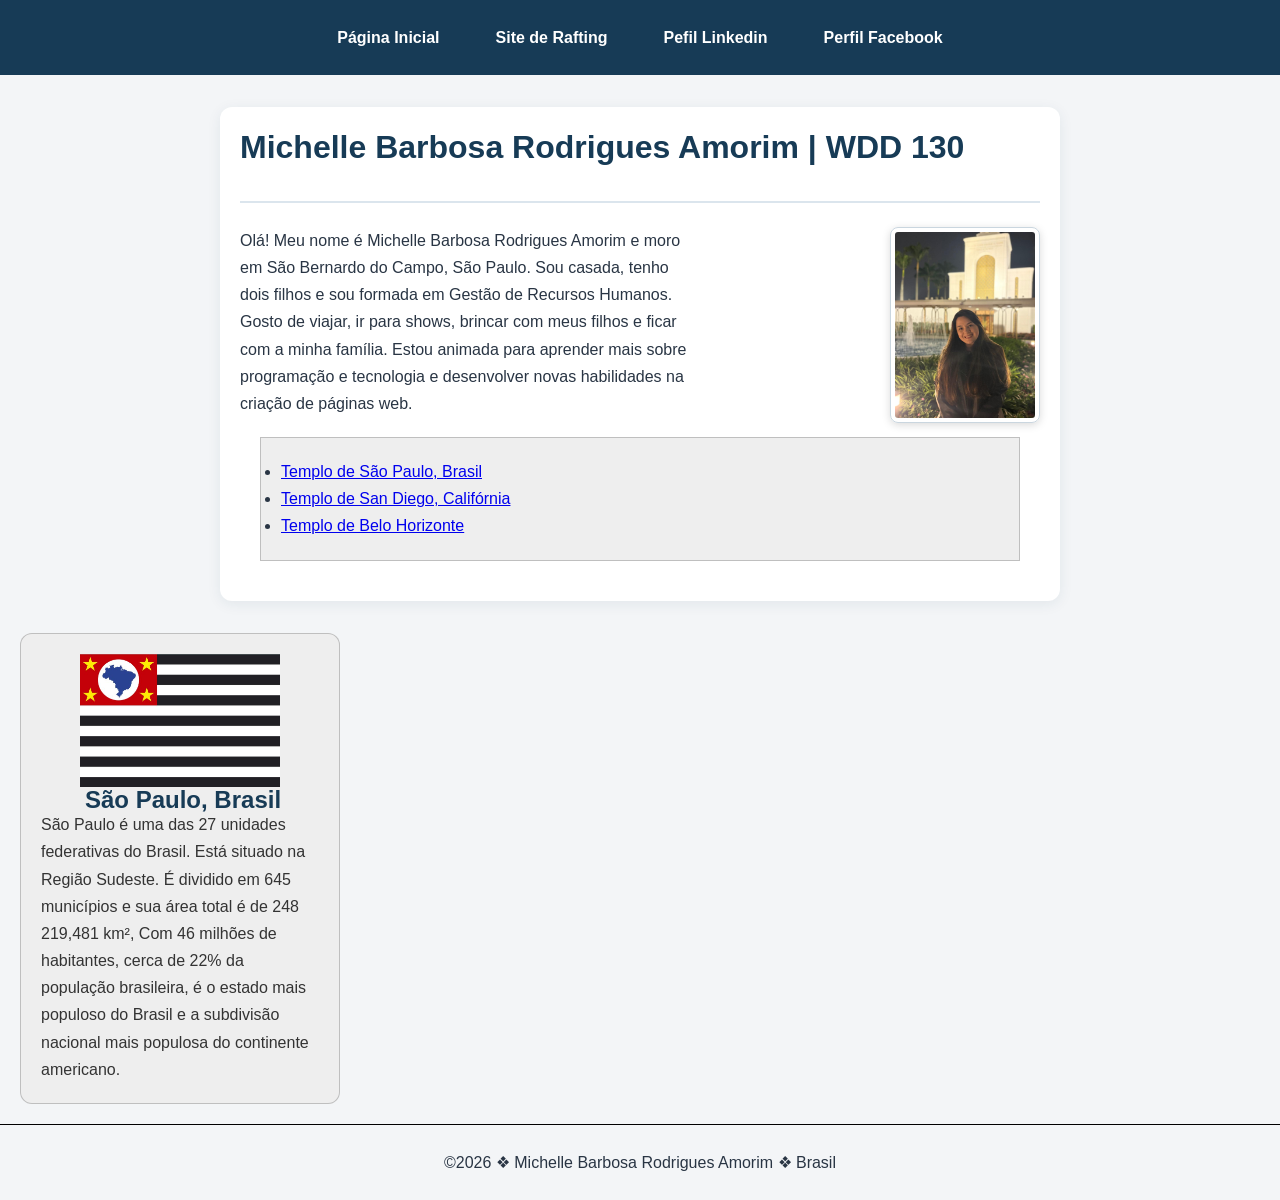
<file: index.html>
<!--Aperfeiçoar a minha página-->

<!DOCTYPE html>
<html lang="pt-BR">

<head>
    <meta charset="UTF-8">
    <meta name="viewport" content="width=device-width, initial-scale=1.0">
    <title>Michelle Barbosa Rodrigues Amorim | WDD 130</title>
    <link rel="stylesheet" href="estilos/estilos.css">
    <meta name="description"
        content="Página pessoal de Michelle Barbosa Rodrigues Amorim no curso WDD 130, com projetos, atividades e aprendizado em desenvolvimento web.">
    <meta name="author" content="Michelle Barbosa Rodrigues Amorim">
</head>

<body>
    <header>
        <nav aria-label="Navegação principal">
            <a href="#">Página Inicial</a>
            <a href="wwr/">Site de Rafting</a>
            <a href="https://www.linkedin.com/in/michelle-barbosa-rodrigues-amorim-a232bb17/">Pefil Linkedin</a>
            <a href="https://www.facebook.com/michelle.dantas.75/">Perfil Facebook</a>
        </nav>
    </header>

    <main>
        <h1 class="identacao">Michelle Barbosa Rodrigues Amorim | WDD 130</h1>
        <img src="imagens/perfil.jpg" alt="Foto de Perfil Michelle Amorim" width="150">
        <p class="identacao"></p>Olá! Meu nome é Michelle Barbosa Rodrigues Amorim e moro em São Bernardo do Campo, São
            Paulo. Sou casada, tenho dois filhos e sou formada em Gestão de Recursos Humanos. 
            Gosto de viajar, ir para shows, brincar com meus filhos e ficar com a minha família.
            Estou animada para aprender mais sobre programação e tecnologia e
            desenvolver novas habilidades na criação de páginas web.
        </p>

        <ul class="caixa identacao">
        <li><a href="https://www.churchofjesuschrist.org/temples/details/sao-paulo-brazil-temple?lang=por"target="_blank">Templo de São Paulo, Brasil</a></li>

            <li><a href="https://www.churchofjesuschrist.org/temples/details/san-diego-california-temple?lang=por"target="_blank">Templo de San Diego, Califórnia</a></li>

            <li><a href="https://www.churchofjesuschrist.org/temples/details/belo-horizonte-brazil-temple?lang=por"target="_blank">Templo de Belo Horizonte</a></li>
        </ul>
    </main>
    <aside class="caixa">
        <h2>São Paulo, Brasil</h2>
        <img src="imagens/bandeira-estado-sao-paulo.jpg" alt="Bandeira oficial do estado de São Paulo"
            width="200">
        <p>
            São Paulo é uma das 27 unidades federativas do Brasil. Está situado na Região Sudeste.
            É dividido em 645 municípios e sua área total é de 248 219,481 km², Com 46 milhões de
            habitantes, cerca de 22% da população brasileira, é o estado mais populoso do
            Brasil e a subdivisão nacional mais populosa do continente americano.
        
        </p>
    </aside>
    <footer>
        <p>&copy;2026 ❖ Michelle Barbosa Rodrigues Amorim ❖ Brasil</p>
    </footer>
</body>

</html>
</file>
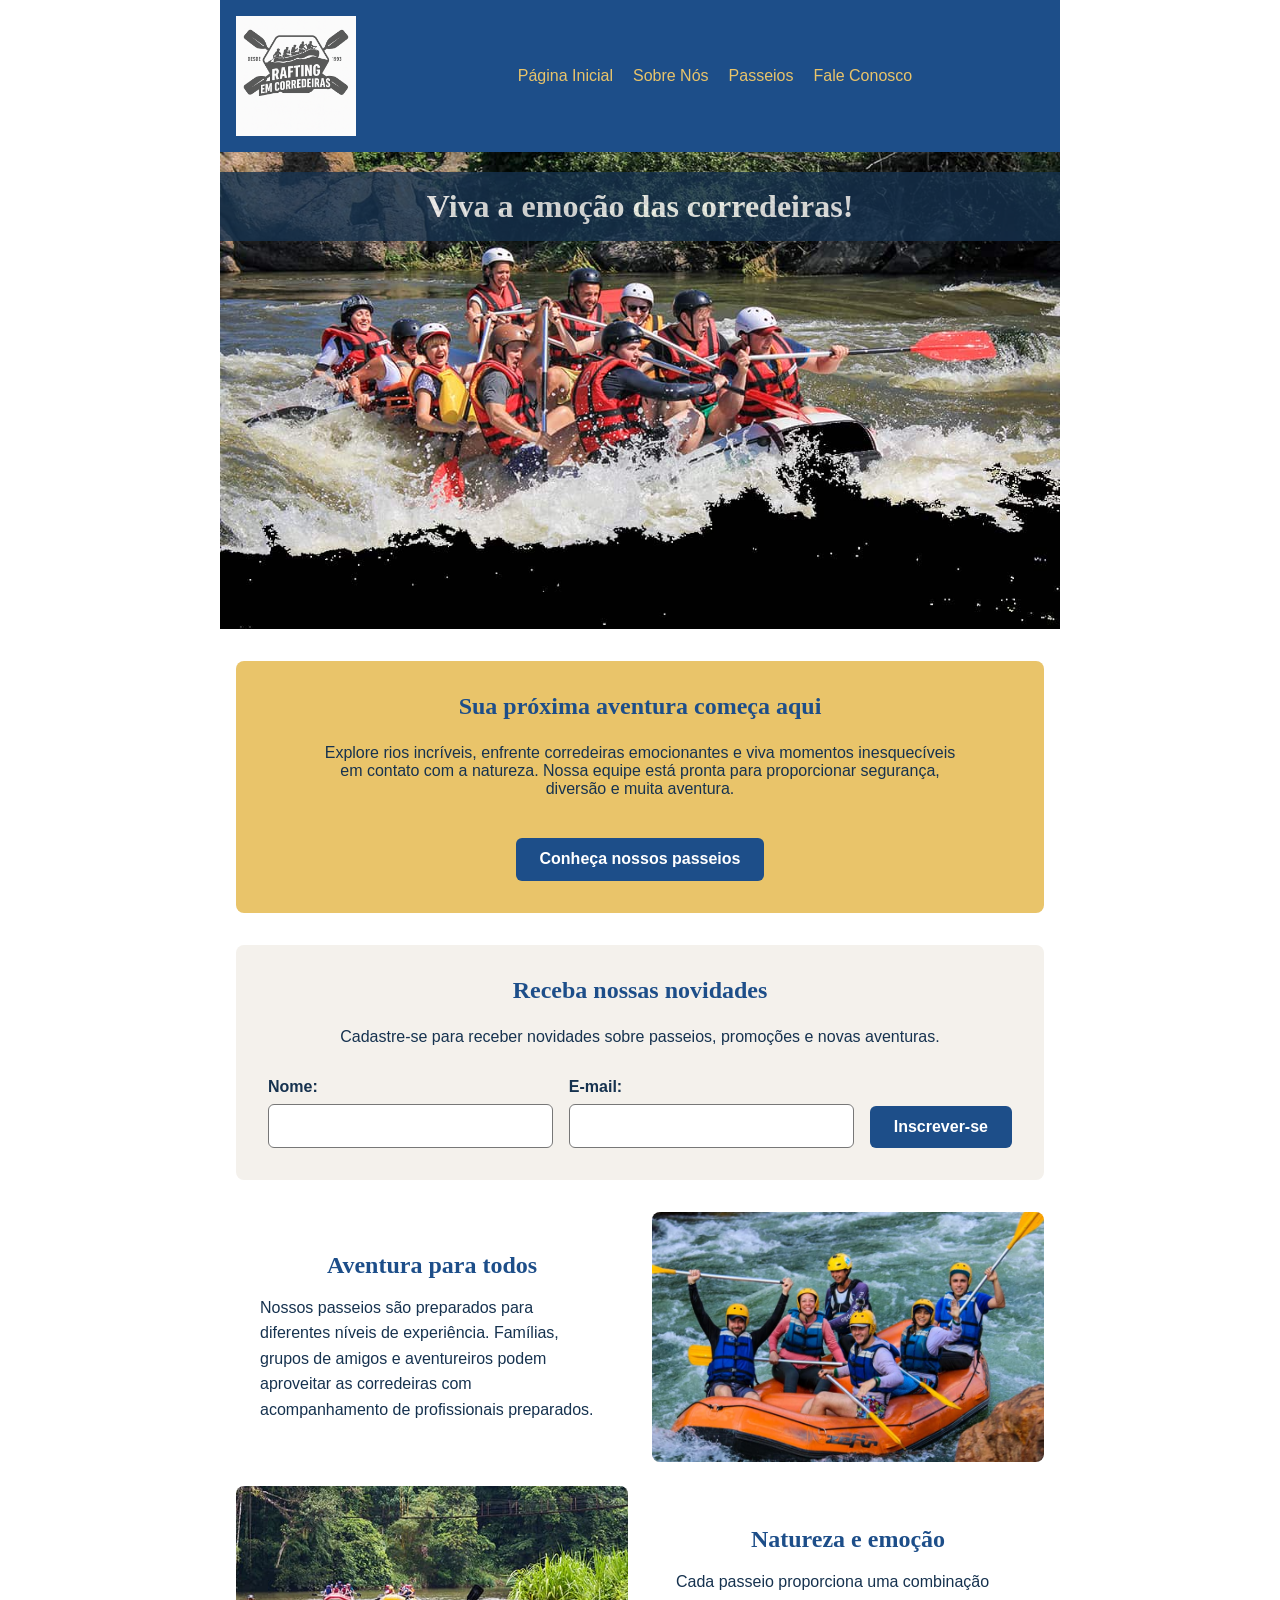
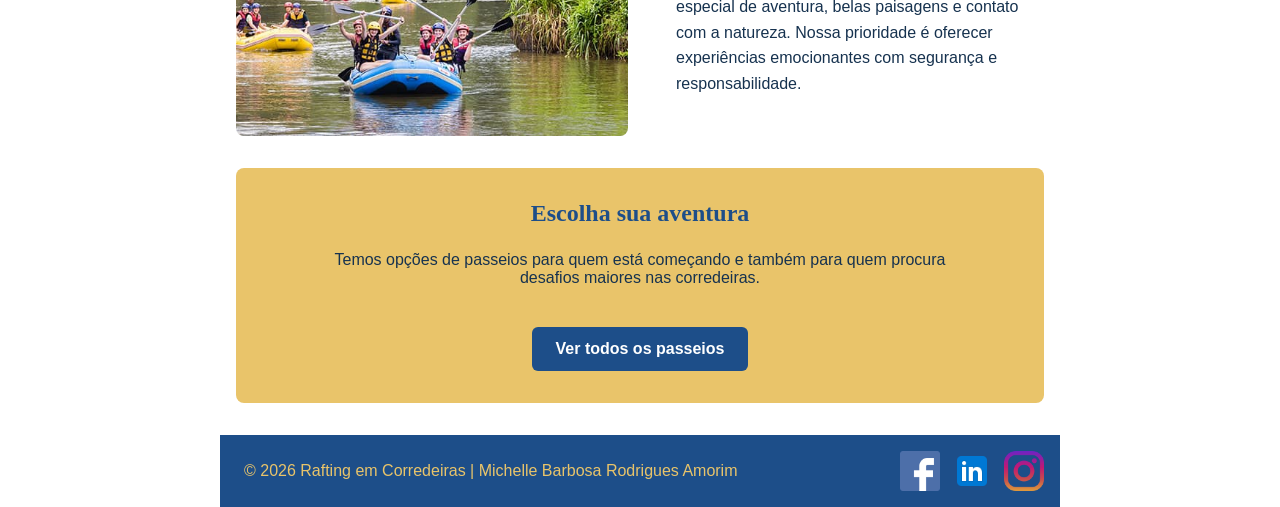
<file: wwr/index.html>
<!DOCTYPE html>
<html lang="pt-BR">

<head>
    <meta charset="UTF-8">
    <meta name="viewport" content="width=device-width, initial-scale=1.0">

    <meta
        name="description"
        content="Viva aventuras inesquecíveis com a Rafting em Corredeiras. Conheça nossos passeios e experiências de rafting."
    >

    <meta
        name="author"
        content="Michelle Barbosa Rodrigues Amorim"
    >

    <title>Página Inicial | Rafting em Corredeiras</title>

    <link rel="stylesheet" href="estilos/rafting.css">
</head>

<body>

    <header>

        <img
            src="imagens/01logo.png"
            alt="Logotipo da empresa de rafting"
        >

        <nav>
            <ul>
                <li>
                    <a href="index.html">Página Inicial</a>
                </li>

                <li>
                    <a href="sobre.html">Sobre Nós</a>
                </li>

                <li>
                    <a href="passeios.html">Passeios</a>
                </li>

                <li>
                    <a href="contato.html">Fale Conosco</a>
                </li>
            </ul>
        </nav>

    </header>


    <main>

        <!-- Hero principal -->
        <div class="hero hero-inicio">

            <img
                src="imagens/imagem01.jpg"
                alt="Grupo praticando rafting em corredeiras"
            >

            <h1>Viva a emoção das corredeiras!</h1>

        </div>


        <!-- Chamada para ação -->
        <section class="chamada-inicio">

            <h2>Sua próxima aventura começa aqui</h2>

            <p>
                Explore rios incríveis, enfrente corredeiras emocionantes
                e viva momentos inesquecíveis em contato com a natureza.
                Nossa equipe está pronta para proporcionar segurança,
                diversão e muita aventura.
            </p>

            <a
                class="botao-acao"
                href="passeios.html"
            >
                Conheça nossos passeios
            </a>

        </section>


        <!-- Newsletter -->
        <section class="newsletter-inicio">

            <h2>Receba nossas novidades</h2>

            <p>
                Cadastre-se para receber novidades sobre passeios,
                promoções e novas aventuras.
            </p>

            <form>

                <div class="campo-newsletter">

                    <label for="nome">
                        Nome:
                    </label>

                    <input
                        type="text"
                        id="nome"
                        name="nome"
                        required
                    >

                </div>

                <div class="campo-newsletter">

                    <label for="email">
                        E-mail:
                    </label>

                    <input
                        type="email"
                        id="email"
                        name="email"
                        required
                    >

                </div>

                <button type="submit">
                    Inscrever-se
                </button>

            </form>

        </section>


        <!-- Conteúdo em CSS Grid -->
        <section class="inicio-grid">

            <div class="inicio-texto">

                <h2>Aventura para todos</h2>

                <p>
                    Nossos passeios são preparados para diferentes níveis
                    de experiência. Famílias, grupos de amigos e aventureiros
                    podem aproveitar as corredeiras com acompanhamento de
                    profissionais preparados.
                </p>

            </div>

            <div class="inicio-imagem">

                <img
                    src="imagens/imagem04.jpg"
                    alt="Grupo praticando rafting durante uma aventura"
                >

            </div>


            <div class="inicio-imagem">

                <img
                    src="imagens/imagem05.jpg"
                    alt="Passeio de rafting em meio à natureza"
                >

            </div>

            <div class="inicio-texto">

                <h2>Natureza e emoção</h2>

                <p>
                    Cada passeio proporciona uma combinação especial de
                    aventura, belas paisagens e contato com a natureza.
                    Nossa prioridade é oferecer experiências emocionantes
                    com segurança e responsabilidade.
                </p>

            </div>

        </section>


        <!-- Segunda chamada -->
        <section class="chamada-inicio">

            <h2>Escolha sua aventura</h2>

            <p>
                Temos opções de passeios para quem está começando
                e também para quem procura desafios maiores nas corredeiras.
            </p>

            <a
                class="botao-acao"
                href="passeios.html"
            >
                Ver todos os passeios
            </a>

        </section>

    </main>


    <footer>

        <p>
            &copy; 2026 Rafting em Corredeiras |
            Michelle Barbosa Rodrigues Amorim
        </p>

        <nav class="socialmedia">

            <a href="https://facebook.com">
                <img
                    src="imagens/facebook.png"
                    alt="Ícone do Facebook"
                >
            </a>

            <a href="https://linkedin.com">
                <img
                    src="imagens/icons8-linkedin-48.png"
                    alt="Ícone do LinkedIn"
                >
            </a>

            <a href="https://instagram.com">
                <img
                    src="imagens/instagram.png"
                    alt="Ícone do Instagram"
                >
            </a>

        </nav>

    </footer>

</body>

</html>
</file>
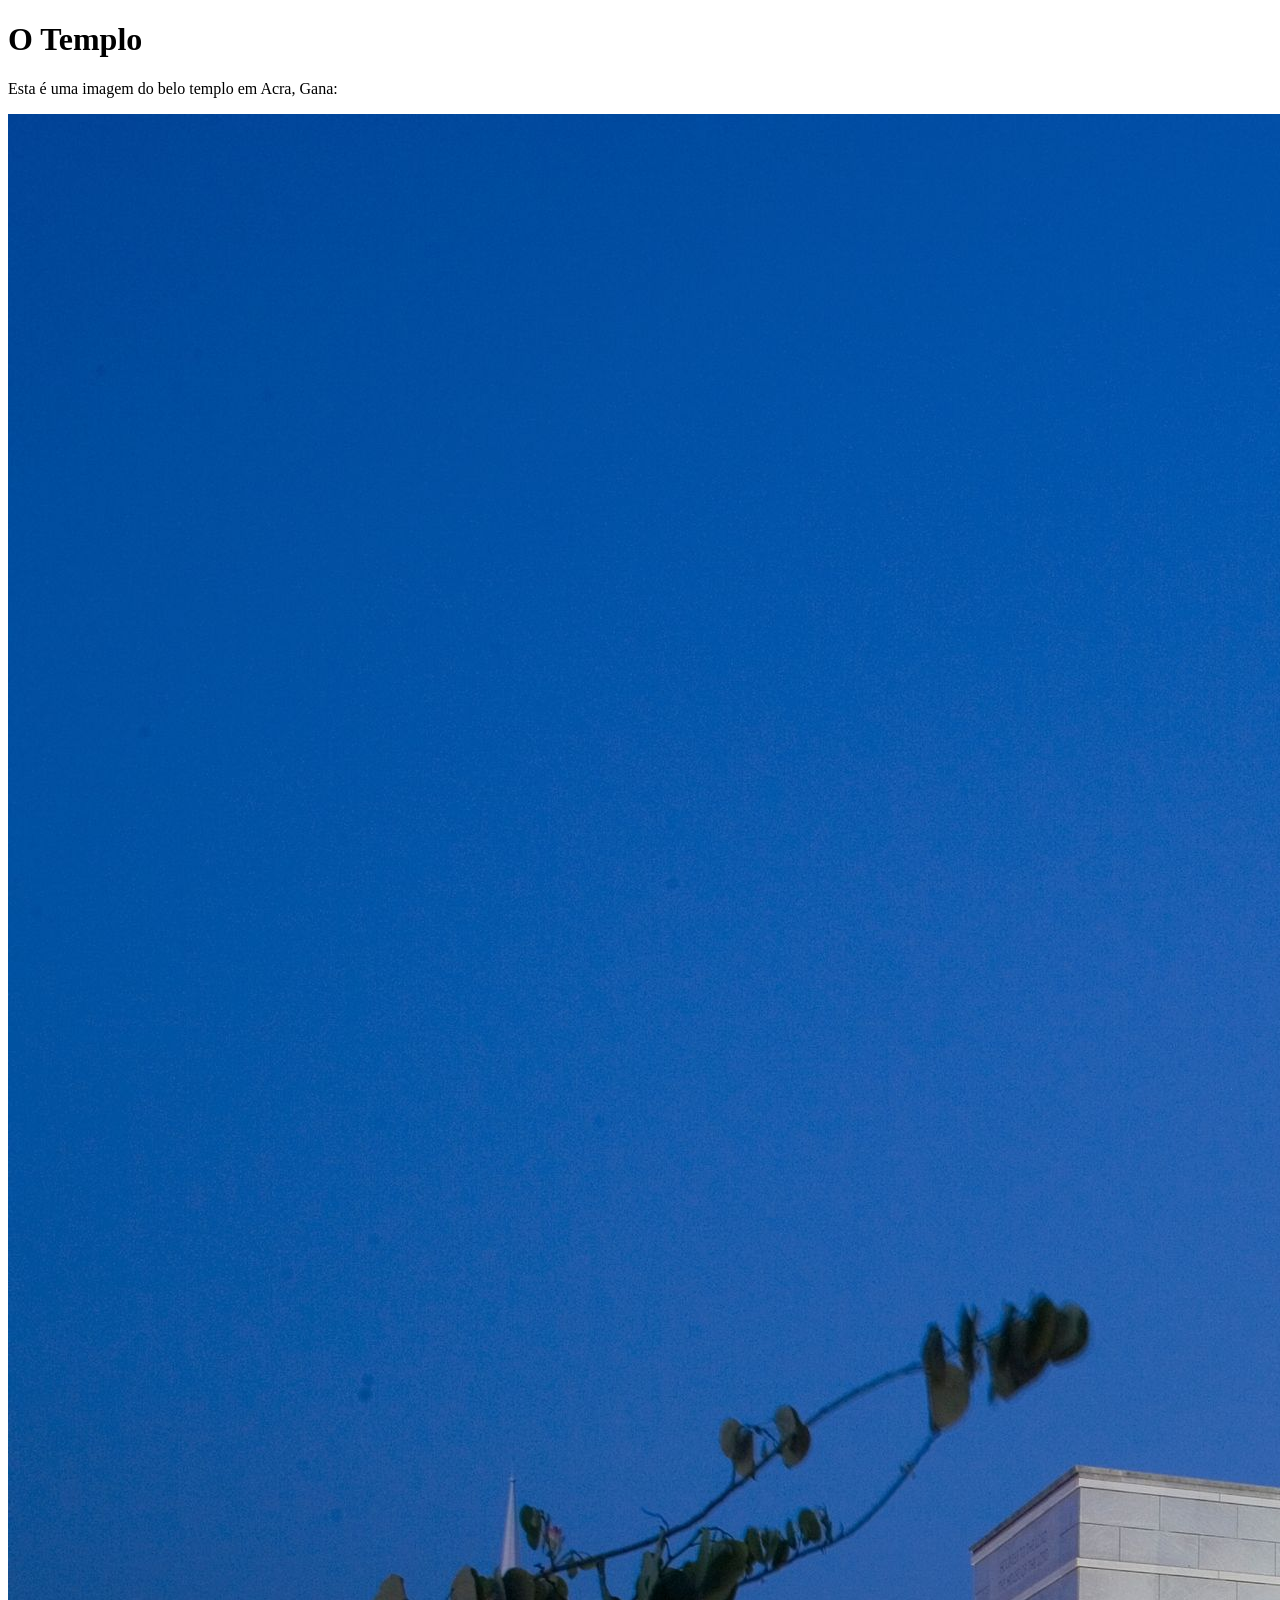
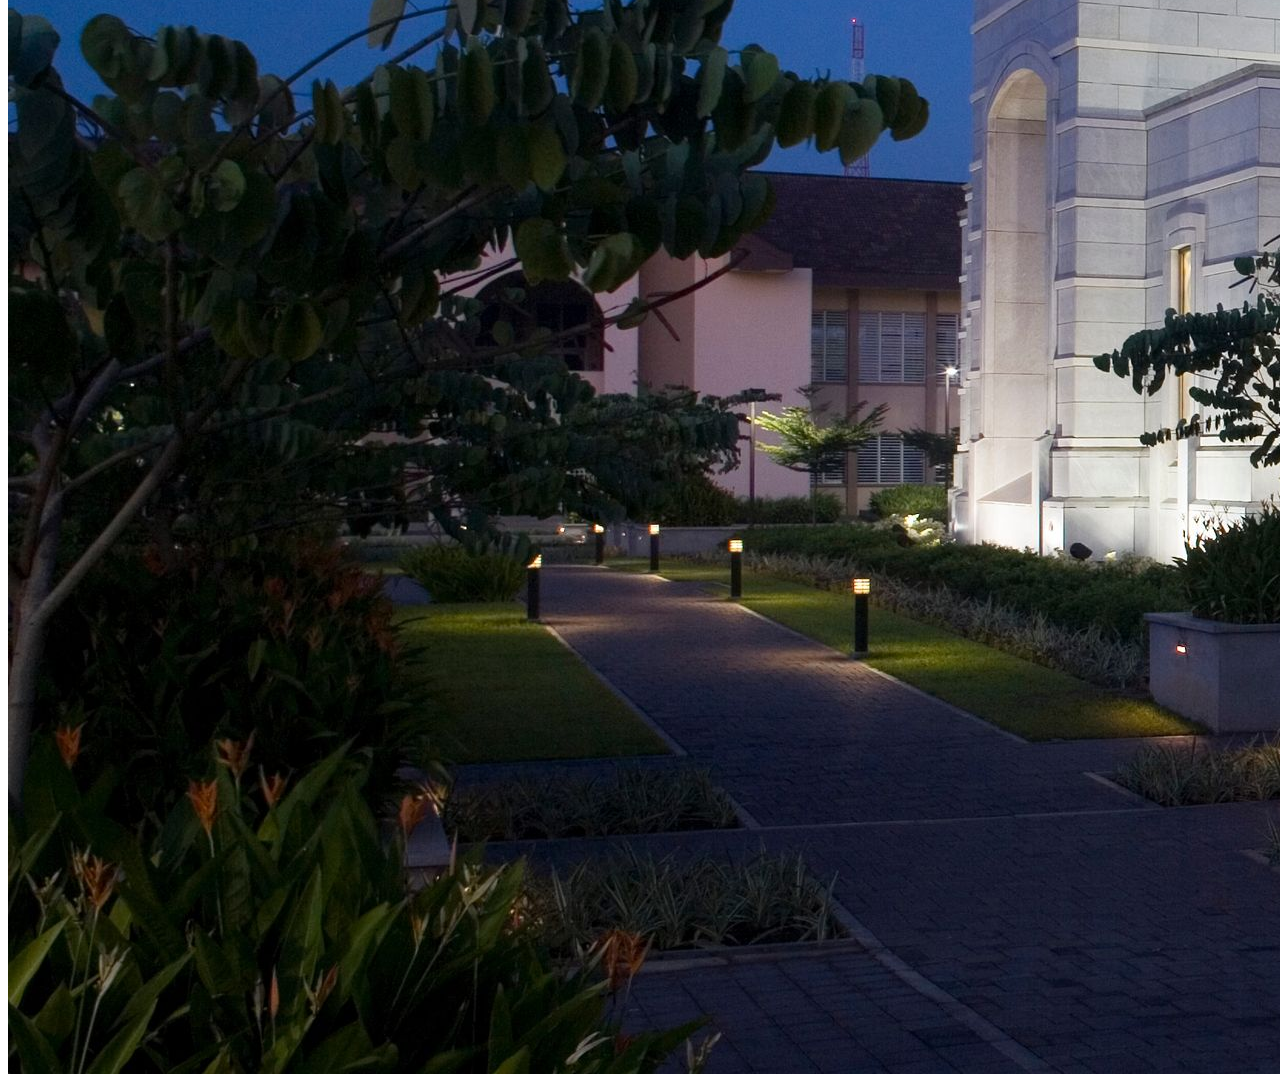
<file: semana01/imagens.html>
<!DOCTYPE html>
<html lang="pt-br">
<head>
    <meta charset="UTF-8">
    <meta name="viewport" content="width=device-width, initial-scale=1.0">
    <title>Imagem do Templo</title>
</head>
<body>
    <h1>O Templo</h1>
    <p>Esta é uma imagem do belo templo em Acra, Gana:</p>
    <img src="imagens/templo-largo.jpeg" alt="O Templo de Acra, Gana">
    
</body>
</html>
</file>
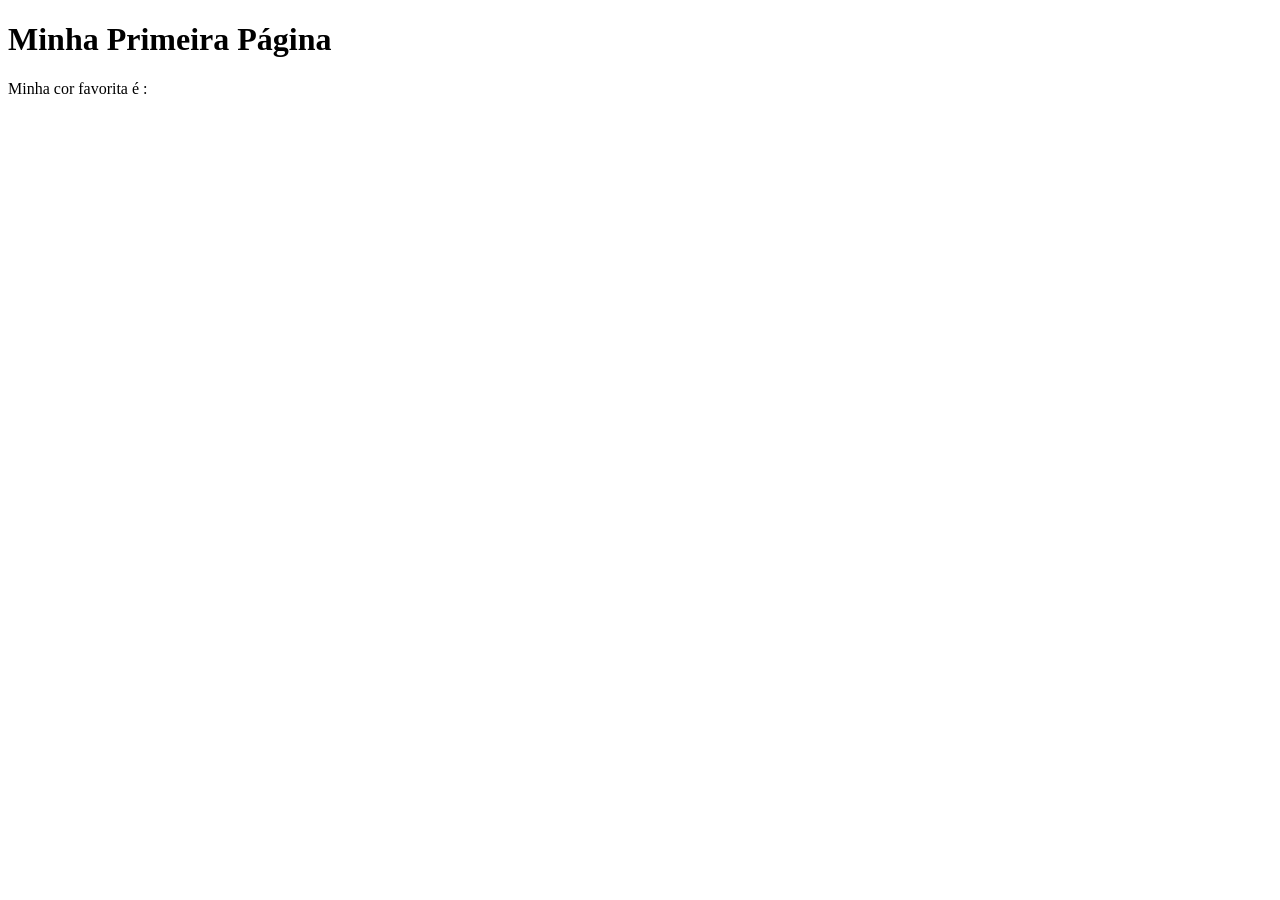
<file: semana01/primeira-pagina.html>
<!DOCTYPE html>
<html lang="pt-br">
<head>
    <meta charset="UTF-8">
    <meta name="viewport" content="width=device-width, initial-scale=1.0">
    <title>Minha Primeira Página</title>
</head>
<body>
    <h1>Minha Primeira Página</h1>
    <p>Minha cor favorita é : </p>
</body>
</html>
</file>
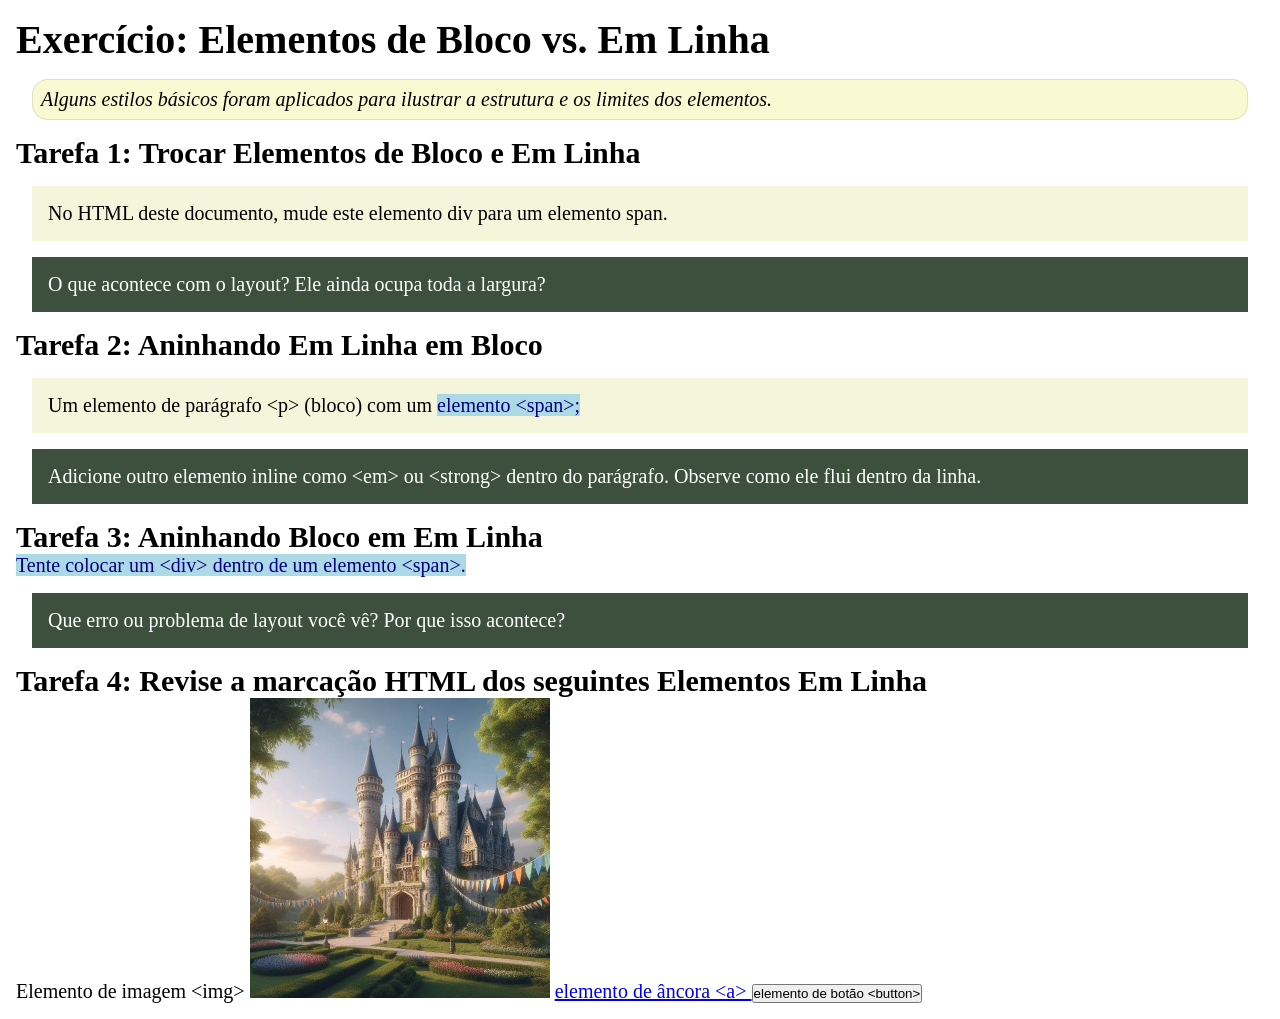
<file: semana02/bloco-vs-inline.html>
<!DOCTYPE html>
<html lang="pt-br">

<head>
    <meta charset="UTF-8">
    <meta name="viewport" content="width=device-width, initial-scale=1.0">
    <title>Exercício: Elementos de Bloco vs. Inline</title>
    <link rel="stylesheet" href="estilos/bloco-vs-inline.css">
</head>

<body>
    <main>
        <h1>Exercício: Elementos de Bloco vs. Em Linha</h1>
        <p class="note">Alguns estilos básicos foram aplicados para ilustrar a estrutura e os limites dos elementos.</p>

        <h2>Tarefa 1: Trocar Elementos de Bloco e Em Linha</h2>
        <div>No HTML deste documento, mude este elemento div para um elemento span.</div>

        <p class="question">O que acontece com o layout? Ele ainda ocupa toda a largura?</p>

        <h2>Tarefa 2: Aninhando Em Linha em Bloco</h2>
        <p>Um elemento de parágrafo &lt;p&gt; (bloco) com um <span>elemento &lt;span&gt;;</span></p>
        <p class="question">Adicione outro elemento inline como &lt;em&gt; ou &lt;strong&gt; dentro do parágrafo.
            Observe como ele flui dentro da linha.</p>

        <h2>Tarefa 3: Aninhando Bloco em Em Linha</h2>
        <span>Tente colocar um &lt;div&gt; dentro de um elemento &lt;span&gt;.</span>
        <p class="question">Que erro ou problema de layout você vê? Por que isso acontece?</p>


        <h2>Tarefa 4: Revise a marcação HTML dos seguintes Elementos Em Linha</h2>
        Elemento de imagem &lt;img&gt;
        <img src="imagens/castelo.webp" alt="imagem (imagens estão em linha)" width="300" height="300">
        <a href="https://churchofjesuschrist.org">elemento de âncora &lt;a&gt; </a>
        <button type="button">elemento de botão &lt;button&gt;</button>
    </main>
</body>

</html>
</file>
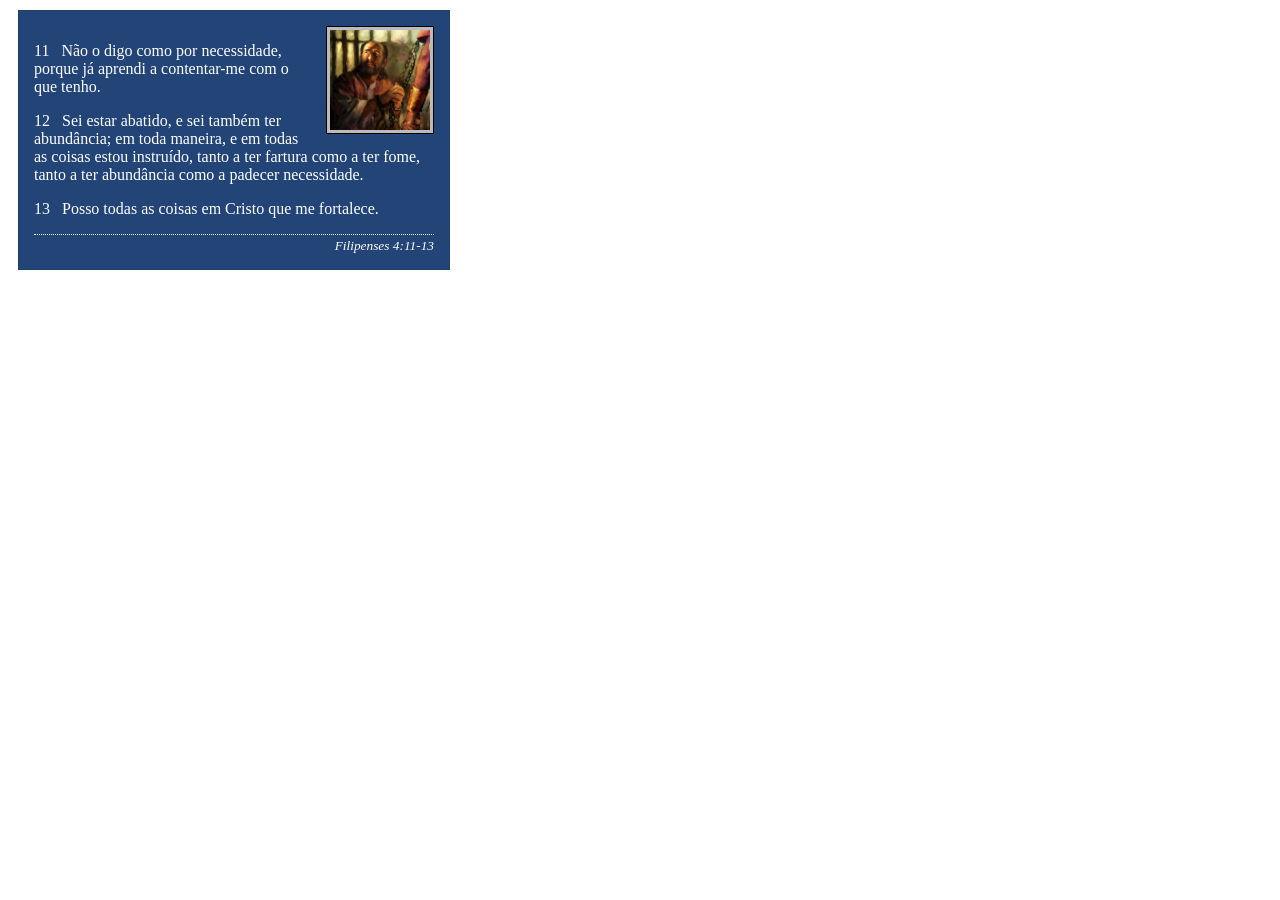
<file: semana02/box-model-solucao.html>
<!DOCTYPE html>
<html lang="pt-br">

<head>
    <meta charset="UTF-8">
    <meta name="viewport" content="width=device-width, initial-scale=1.0">
    <title>Atividade de Box Model</title>
    <link rel="stylesheet" href="estilos/box-model-solucao.css">
</head>

<body>
    <main>
        <div class="callout">
            <img src="imagens/apostolo-paulo-preso.webp" alt="Apóstolo Paulo - Preso em Roma" width="200" height="200">
            <blockquote>
                <p>11 &nbsp; Não o digo como por necessidade, porque já aprendi a contentar-me com o que tenho.</p>
                <p>12 &nbsp; Sei estar abatido, e sei também ter abundância; em toda maneira, e em todas as coisas estou
                    instruído, tanto a ter fartura como a ter fome, tanto a ter abundância como a padecer necessidade.
                </p>
                <p>13 &nbsp; Posso todas as coisas em Cristo que me fortalece.</p>
            </blockquote>
            <cite>Filipenses 4:11-13</cite>
        </div>
    </main>
</body>

</html>
</file>
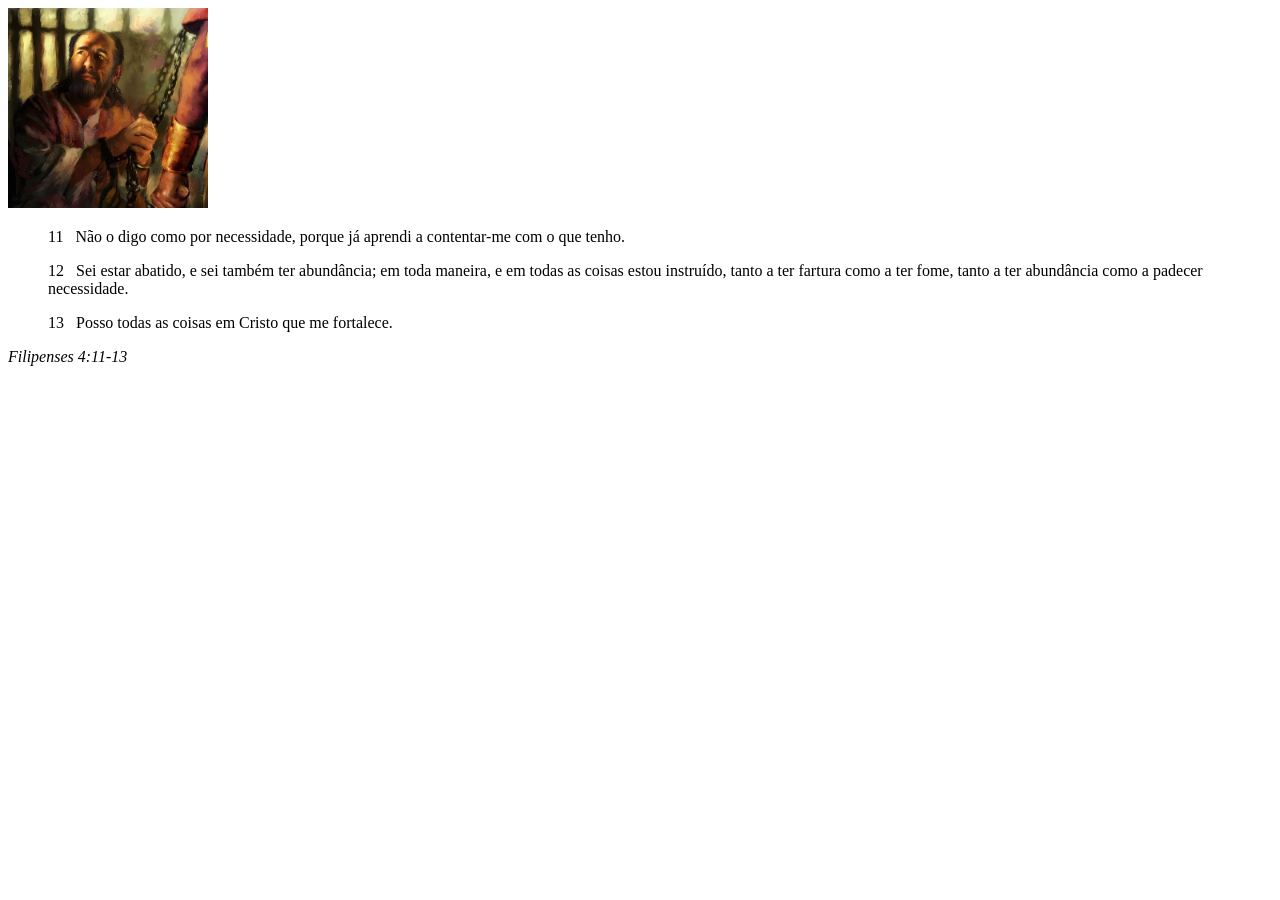
<file: semana02/box-model.html>
<!DOCTYPE html>
<html lang="pt-br">
<head>
    <meta charset="UTF-8">
    <meta name="viewport" content="width=device-width, initial-scale=1.0">
    <title>Atividade de Box Model</title>
</head>
<body>
    <main>
        <div class="callout">
            <img src="imagens/apostolo-paulo-preso.webp" alt="Apóstolo Paulo - Preso em Roma" width="200" height="200">
            <blockquote>
                <p>11 &nbsp; Não o digo como por necessidade, porque já aprendi a contentar-me com o que tenho.</p>
                <p>12 &nbsp; Sei estar abatido, e sei também ter abundância; em toda maneira, e em todas as coisas estou instruído, tanto a ter fartura como a ter fome, tanto a ter abundância como a padecer necessidade.</p>
                <p>13 &nbsp; Posso todas as coisas em Cristo que me fortalece.</p>
            </blockquote>
            <cite>Filipenses 4:11-13</cite>
        </div>
    </main>
</body>
</html>
</file>
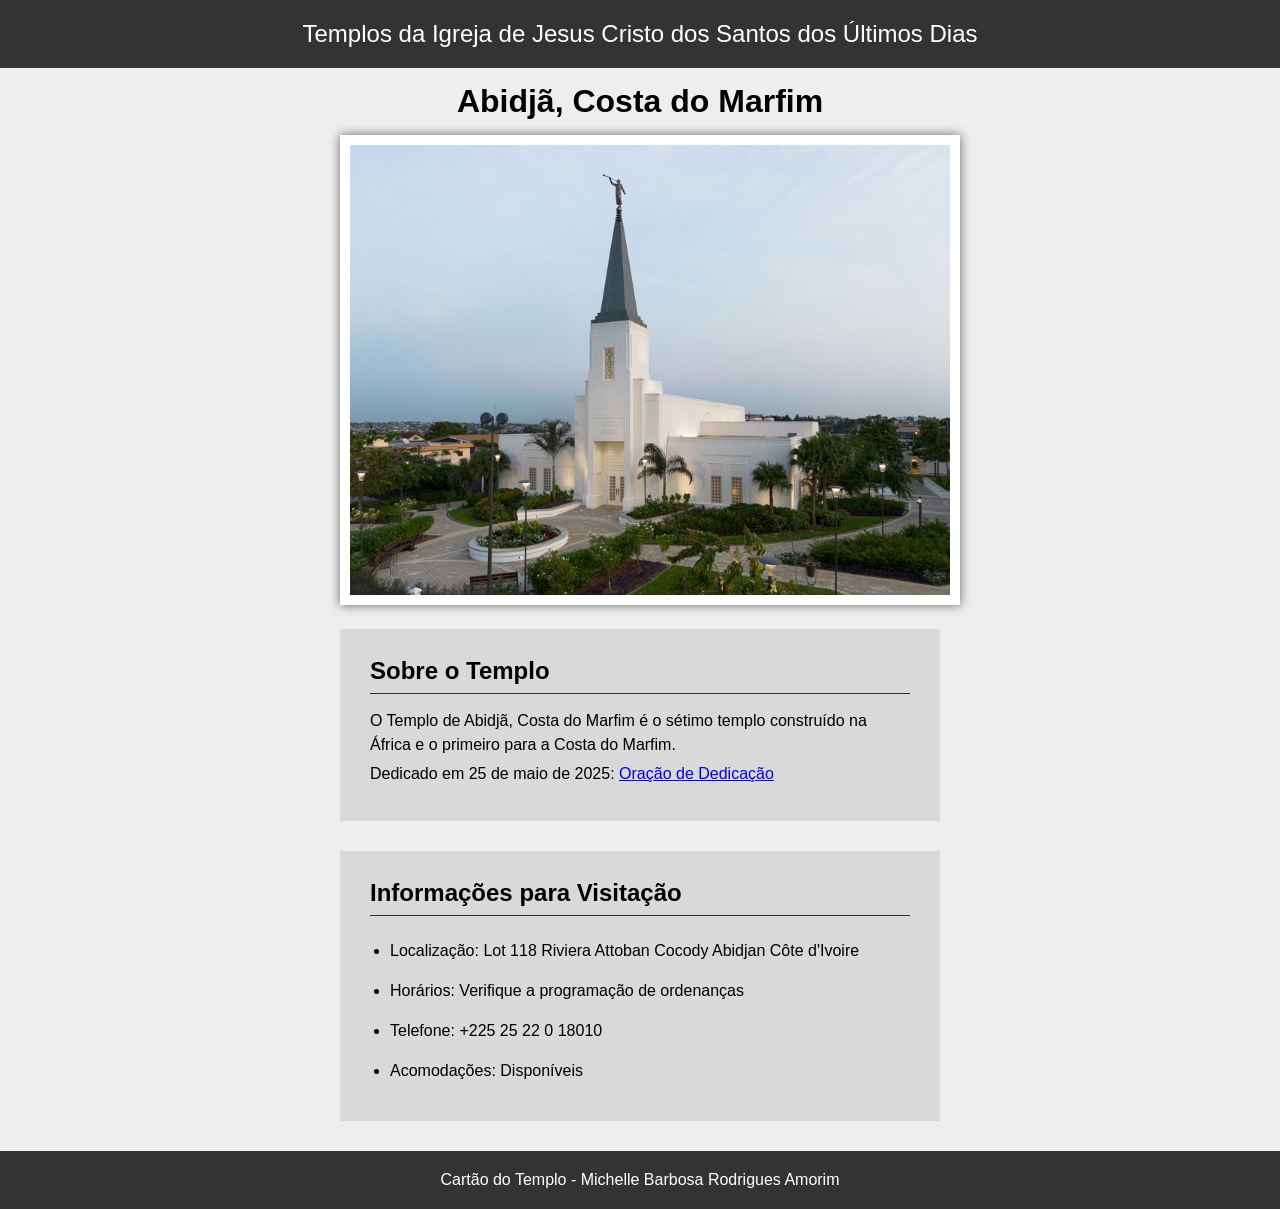
<file: semana02/templo.html>
<!DOCTYPE html>
<html lang="pt-br">

<head>
    <meta charset="UTF-8">
    <meta name="viewport" content="width=device-width, initial-scale=1.0">
    <title>Templo de Abidjã, Costa do Marfim</title>
    <link rel="stylesheet" href="estilos/templo.css">
</head>

<body>
    <header>
        <p>Templos da Igreja de Jesus Cristo dos Santos dos Últimos Dias</p>
    </header>
    <main>
        <h1>Abidjã, Costa do Marfim</h1>
        <picture>
            <img src="imagens/abidja-costa-do-marfim.jpeg" alt="Templo de Abidjã, Costa do Marfim">
        </picture>
        <section>
            <h2>Sobre o Templo</h2>
            <p>O Templo de Abidjã, Costa do Marfim é o sétimo templo construído na África e o
                primeiro para a Costa do Marfim. </p>
            <p>Dedicado em 25 de maio de 2025: <a
                  href="https://www.churchofjesuschrist.org/temples/dedicatory-prayer/abidjan-ivory-coast-temple/2025-05-25?lang=eng"
                  target="_blank" rel="noopener noreferrer">Oração de Dedicação</a></p>
        </section>
        <section>
            <h2>Informações para Visitação</h2>
            <ul>
                <li>Localização: Lot 118 Riviera Attoban Cocody Abidjan Côte d'Ivoire</li>
                <li>Horários: Verifique a programação de ordenanças</li>
                <li>Telefone: +225 25 22 0 18010</li>
                <li>Acomodações: Disponíveis</li>
            </ul>
        </section>
    </main>
    <footer>
        <p>Cartão do Templo - Michelle Barbosa Rodrigues Amorim</p>
    </footer>
</body>

</html>
</file>
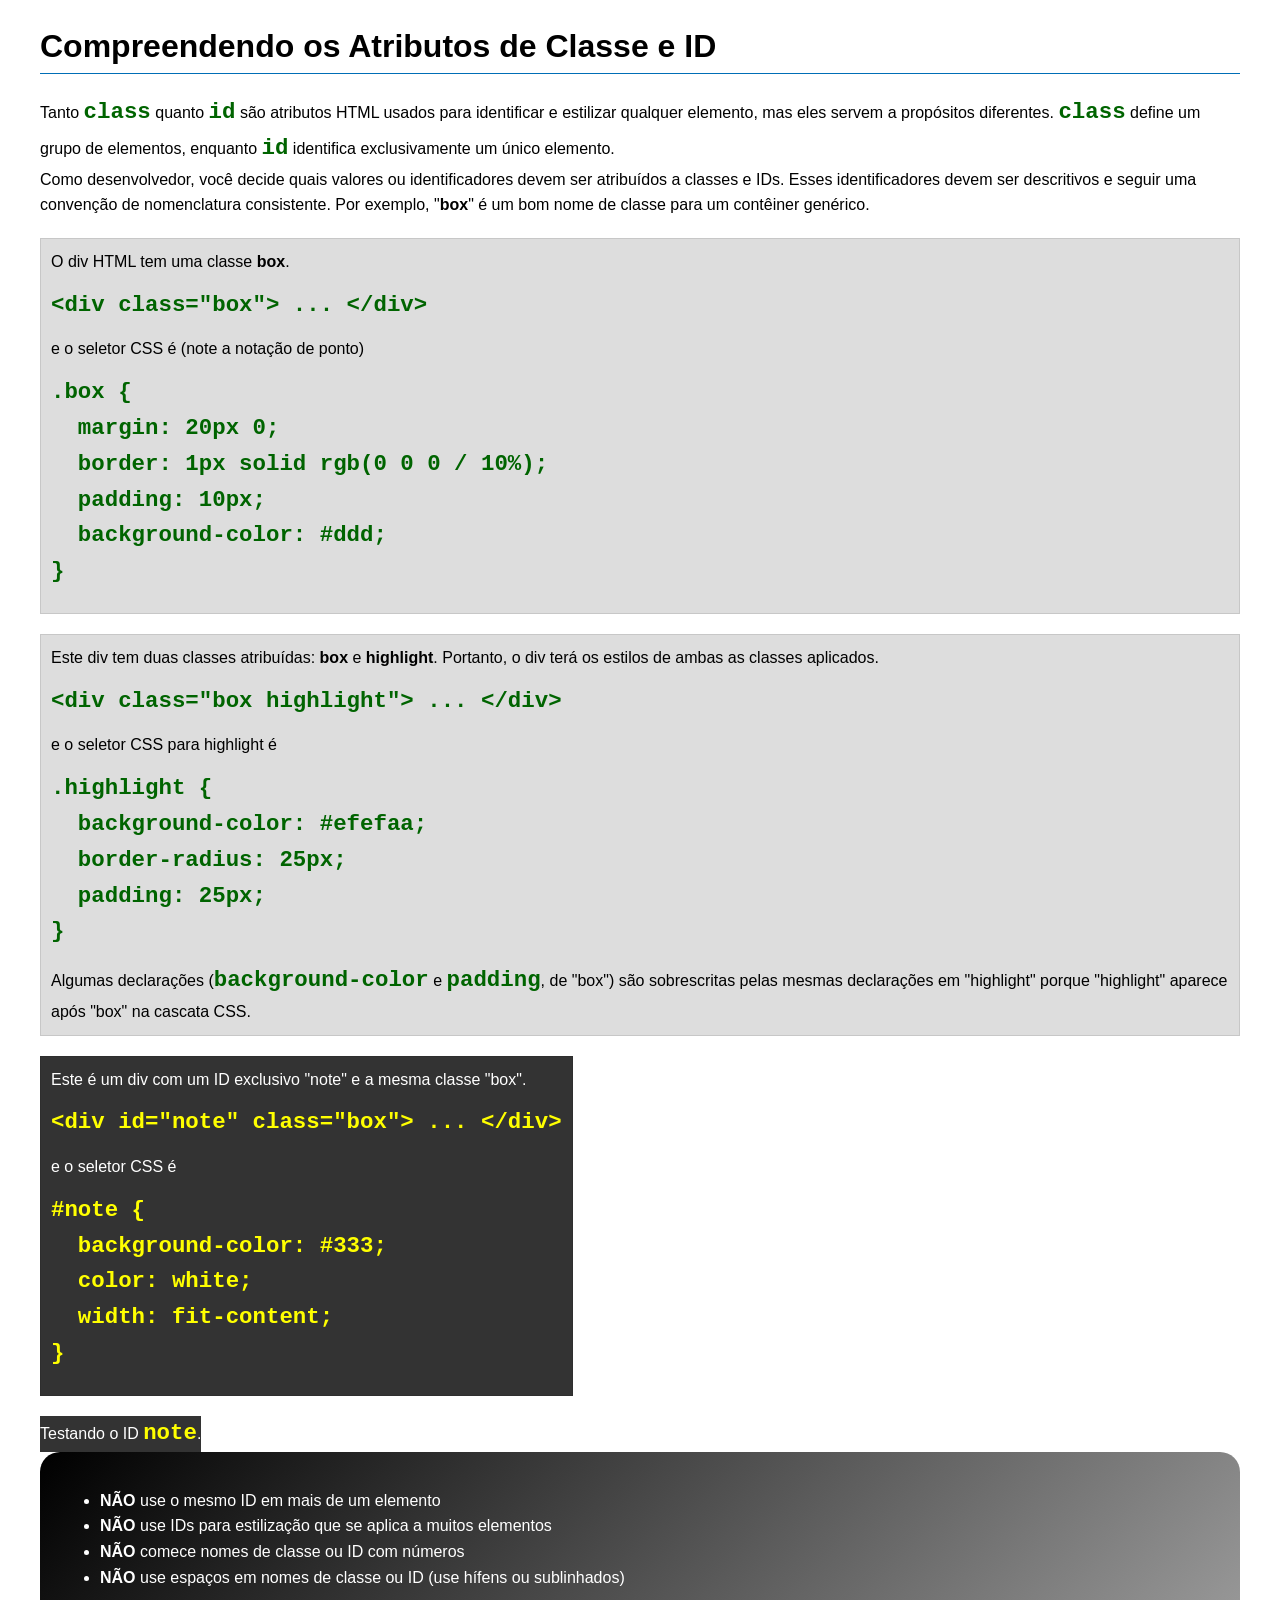
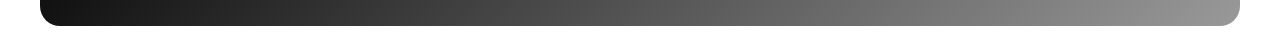
<file: semana03/classe-e-id.html>
<!DOCTYPE html>
<html lang="pt-br">

<head>
    <meta charset="UTF-8">
    <meta name="viewport" content="width=device-width, initial-scale=1.0">
    <title>Atributos de Classe vs ID</title>
    <link rel="stylesheet" href="estilos/classe-e-id.css">
</head>

<body>
    <h1>Compreendendo os Atributos de Classe e ID</h1>
    <p>Tanto <code>class</code> quanto <code>id</code> são atributos HTML usados para identificar e estilizar qualquer
        elemento, mas eles servem a propósitos diferentes. <code>class</code> define um grupo de elementos, enquanto
        <code>id</code> identifica exclusivamente um único elemento.
    </p>
    <p>Como desenvolvedor, você decide quais valores ou identificadores devem ser atribuídos a classes e IDs. Esses
        identificadores devem ser descritivos e seguir uma convenção de nomenclatura consistente. Por exemplo,
        "<strong>box</strong>" é um bom nome de classe para um contêiner genérico.</p>
    <div class="box">
        <p>O div HTML tem uma classe <strong>box</strong>.</p>
        <pre><code class="html">&lt;div class="box"&gt; ... &lt;/div&gt;</code></pre>
        e o seletor CSS é (note a notação de ponto)
        <pre><code class="css">.box {
  margin: 20px 0;
  border: 1px solid rgb(0 0 0 / 10%);
  padding: 10px;
  background-color: #ddd; 
}</code></pre>
    </div>

    <div class="box">
        <p>Este div tem duas classes atribuídas: <strong>box</strong> e <strong>highlight</strong>. Portanto, o div terá
            os estilos de ambas as classes aplicados.</p>
        <pre><code class="html">&lt;div class="box highlight"&gt; ... &lt;/div&gt;</code></pre>
        e o seletor CSS para highlight é
        <pre><code class="css">.highlight {
  background-color: #efefaa;
  border-radius: 25px;
  padding: 25px;
}</code></pre>
        <p>Algumas declarações (<code>background-color</code> e <code>padding</code>, de "box") são sobrescritas pelas
            mesmas declarações em "highlight" porque "highlight" aparece após "box" na cascata CSS.</p>
    </div>

    <div id="note" class="box">
        <p>Este é um div com um ID exclusivo "note" e a mesma classe "box".</p>
        <pre><code class="html">&lt;div id="note" class="box"&gt; ... &lt;/div&gt;</code></pre>
        e o seletor CSS é
        <pre><code class="css">#note {
  background-color: #333;
  color: white;
  width: fit-content;
}</code></pre>
    </div>

    <div id="note">
        <p>Testando o ID <code>note</code>.</p>
    </div>

    <section id="melhor-pratica">
        <ul>
            <li><strong>NÃO</strong> use o mesmo ID em mais de um elemento</li>
            <li><strong>NÃO</strong> use IDs para estilização que se aplica a muitos elementos</li>
            <li><strong>NÃO</strong> comece nomes de classe ou ID com números</li>
            <li><strong>NÃO</strong> use espaços em nomes de classe ou ID (use hífens ou sublinhados)</li>
        </ul>
    </section>

    <br>

</body>

</html>
</file>
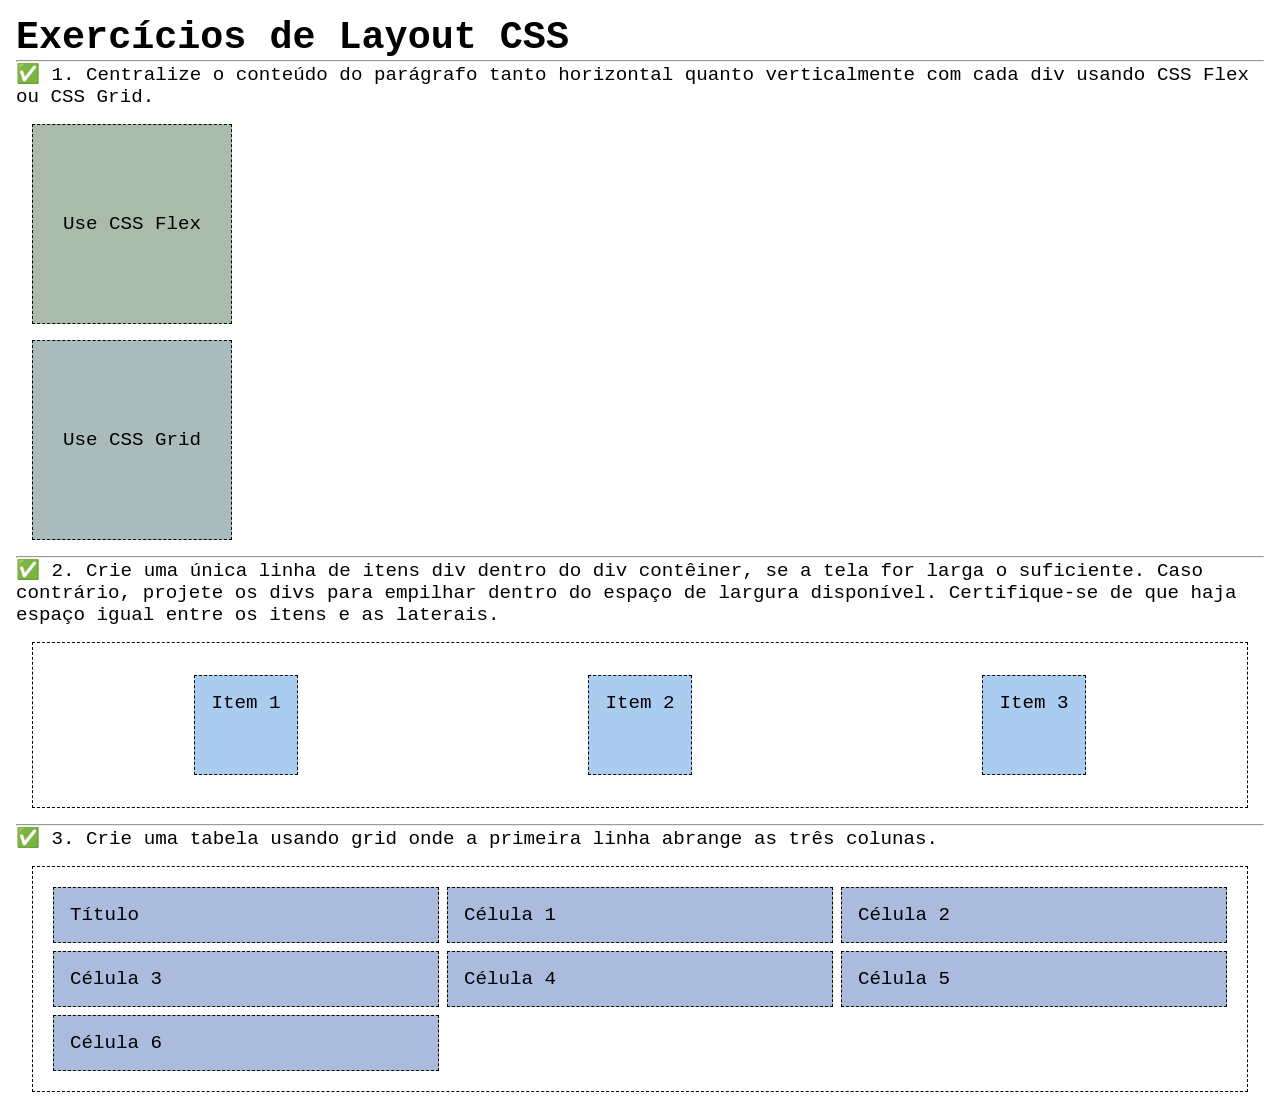
<file: semana04/exercicios-layout.html>
<!DOCTYPE html>
<html lang="pt-br">

<head>
    <meta charset="UTF-8">
    <meta name="viewport" content="width=device-width, initial-scale=1.0">
    <title>Exercícios de Layout CSS</title>
    <link rel="stylesheet" href="estilos/solucoes-dos-exercicios-de-layout.css">
</head>

<body>
    <main>
        <h1>Exercícios de Layout CSS</h1>
        <hr>
        <p>✅ 1. Centralize o conteúdo do parágrafo tanto horizontal quanto verticalmente com cada div usando CSS Flex ou
            CSS Grid.
        </p>
        <div class="one flex">
            <p>Use CSS Flex</p>
        </div>
        <div class="one grid">
            <p>Use CSS Grid</p>
        </div>
        <hr>
        <p>✅ 2. Crie uma única linha de itens div dentro do div contêiner, se a tela for larga o suficiente. Caso
            contrário, projete os
            divs para empilhar dentro do espaço de largura disponível. Certifique-se de que haja espaço igual entre os
            itens e as laterais.</p>
        <div class="container2">
            <div class="dois">
                <p>Item 1</p>
            </div>
            <div class="dois">
                <p>Item 2</p>
            </div>
            <div class="dois">
                <p>Item 3</p>
            </div>
        </div>
        <hr>
        <p>✅ 3. Crie uma tabela usando grid onde a primeira linha abrange as três colunas. </p>
        <div class="container3">
            <div class="tres colunas-3">
                <p>Título</p>
            </div>
            <div class="tres">
                <p>Célula 1</p>
            </div>
            <div class="tres">
                <p>Célula 2</p>
            </div>
            <div class="tres">
                <p>Célula 3</p>
            </div>
            <div class="tres">
                <p>Célula 4</p>
            </div>
            <div class="tres">
                <p>Célula 5</p>
            </div>
            <div class="tres">
                <p>Célula 6</p>
            </div>

        </div>
    </main>
</body>

</html>
</file>
<file: estilos/estilos.css>
* { 
margin: 0;
padding: 0;
}

* {
    box-sizing: border-box;
}

body {
    margin: 0;
    background-color: #f3f5f7;
    color: #293544;
    font-family: Arial, Helvetica, sans-serif;
    line-height: 1.7;
}

header {
    background-color: #173b56;
}

nav {
    background-color: #173b56;
    display: flex;
    flex-wrap: wrap;
    justify-content: center;
    gap: 0.5rem 2rem;
    max-width: 840px;
    margin: 0 auto;
    padding: 1rem;
}

nav a {
    display: block;
    padding: 0.5rem 0.75rem;
    border-radius: 0.25rem;
    color: #fff;
    font-weight: bold;
    text-decoration: none;
}

nav a:hover {
    background-color: #2b526f;
    text-decoration: underline;
}

nav a:focus-visible {
    outline: 3px solid #ffdc89;
    outline-offset: 3px;
}

main {
    float: none;
    display: flow-root;
    max-width: 840px;
    margin: 2rem auto;
    padding: 1.25rem;
    border-radius: 0.75rem;
    background-color: #fff;
    box-shadow: 0 3px 14px rgb(23 59 86 / 0.08);
}

h1 {
    margin: 0 0 1.5rem;
    padding-bottom: 2rem;
    border-bottom: 2px solid #dbe5ed;
    color: #173b56;
    font-size: clamp(1.5rem, 4vw, 2rem);
    line-height: 1.3;

}

main img {
    float: right;
    width: 150px;
    max-width: 100%;
    height: auto;
    margin-left: 200px;
    padding: 0.25rem;
    border: 1px solid #cad6df;
    border-radius: 0.5rem;
    box-shadow: 0 2px 8px rgb(0 0 0 / 0.15);
    position: right absolute
}

p {
    padding: 0;
}

aside {
    width: 20rem;
    max-width: calc(100% - 2rem);
    margin: 1rem;
    border: 1px solid rgb(0 0 0 / 0.2);
    padding: 1rem;
    border-radius: 0.75rem;
    background-color: #eee;
    color: #333;
    text-align: center;
}
/* Bandeira São Paulo ok, organizar box e caracteres */
h2 {
    margin: 0 0 1rem;
    color: #173b56;
    font-size: 1.5rem;
}

aside img {
    display: block;
    width: 200px;
    max-width: 100%;
    height: auto;
    margin: 0 auto 1.5rem;
}

aside p {
    text-align: left;
    
}

aside h2 {
    position: absolute;
    top: 780px;
    left: 85px;
}

footer {
    margin-top: 15px;
    padding: 1.5rem 1rem;
    border-top: 1px solid #000;
    text-align: center;
}

footer p {
    margin: 0;
}

@media (max-width: 600px) {
    main {
        margin: 1rem;
        padding: 1.25rem;
    }

    main img {
        float: none;
        display: block;
        margin: 0 auto 1.5rem;
    }

}

/* Seletores de Classes */

.caixa {
     
    border: 1px solid rgb(0 0 0 / 0.2);
    padding: 1.25rem;
    margin: 1.25rem;
    background-color: #eee; 
    text-align: auto
  
}

ul class {
    text-align: left;
    padding: 1.5rem 1 rem;
    margin: 0 0 1.5rem;
}
</file>
<file: wwr/estilos/rafting.css>
:root {
    --cor-primaria: #1d4e89;
    --cor-secundaria: #f4a261;
    --cor-destaque1: #16324f;
    --cor-destaque2: #e9c46a;

    --fonte-titulo: "Times New Roman", Georgia, serif;
    --fonte-body: Arial, Helvetica, sans-serif;
}


/* Reset básico */

* {
    margin: 0;
    padding: 0;
    box-sizing: border-box;
}


/* Corpo da página */

body {
    font-family: var(--fonte-body);
    color: var(--cor-destaque1);
}


/* Limita e centraliza o conteúdo */

header,
main,
footer {
    width: 840px;
    margin: 0 auto;
}


/* CABEÇALHO */

header {
    display: grid;
    grid-template-columns: 150px 1fr;
    align-items: center;

    background-color: var(--cor-primaria);
    color: var(--cor-destaque2);

    padding: 16px;
}


/* Logo */

header img {
    width: 120px;
    height: auto;
}


/* NAVEGAÇÃO */

nav {
    margin: 16px;
    padding: 8px;
}

nav ul {
    display: flex;
    justify-content: center;
    align-items: center;

    gap: 20px;

    list-style: none;
}

nav a {
    color: var(--cor-destaque2);
    text-decoration: none;
}

nav a:hover {
    text-decoration: underline;
}


/* TÍTULOS */

h1,
h2 {
    font-family: var(--fonte-titulo);
    color: var(--cor-primaria);
    text-align: center;
}


/* Espaçamento básico */

p,
section {
    margin: 16px;
    padding: 8px;
}


/* HERO */

.hero {
    position: relative;
}

.hero > img {
    display: block;

    width: 100%;
    height: auto;
}


/* Título sobre a imagem */

.hero h1 {
    position: absolute;

    top: 20px;

    width: 100%;
    padding: 16px;

    background-color: var(--cor-destaque1);
    color: white;

    text-align: center;
    opacity: 0.8;
}


/* Caixa sobre a imagem */

.hero article {
    position: absolute;

    bottom: 20px;
    left: 40px;
    right: 40px;

    padding: 16px;

    background-color: var(--cor-secundaria);
    color: var(--cor-destaque1);
}


/* Imagem do article */

.hero article img {
    float: right;

    width: 200px;
    height: auto;

    margin-left: 16px;
}


/* HISTÓRIA */

.historia {
    margin-top: 24px;
    margin-bottom: 24px;
}

.historia h2 {
    margin-bottom: 16px;
}

.historia-conteudo {
    display: grid;

    grid-template-columns: 1fr 200px 1fr;
    align-items: center;

    gap: 20px;
}

.historia-conteudo img {
    width: 100%;
    height: auto;
}


/* AVENTURAS */

.aventuras {
    display: grid;

    grid-template-columns: repeat(5, 1fr);

    gap: 12px;

    margin-top: 24px;
    margin-bottom: 24px;
}

.aventuras h2 {
    grid-column: 1 / 6;

    margin-bottom: 16px;
}

.aventuras figure {
    text-align: center;
}

.aventuras figure img {
    display: block;

    width: 100%;
    height: 120px;

    object-fit: cover;
}

.aventuras figcaption {
    margin-top: 8px;
}


/* RODAPÉ */

footer {
    display: flex;

    justify-content: space-between;
    align-items: center;

    background-color: var(--cor-primaria);
    color: var(--cor-destaque2);

    padding: 16px;
}

footer p {
    margin: 0;
}


/* REDES SOCIAIS */

.socialmedia {
    display: flex;

    justify-content: flex-end;
    align-items: center;

    gap: 12px;

    margin: 0;
    padding: 0;
}

.socialmedia a {
    text-decoration: none;
}

.socialmedia img {
    display: block;

    width: 40px;
    height: 40px;
}

/* PÁGINA FALE CONOSCO */

.contato-titulo {
    text-align: center;
    margin: 2rem 0;
}

.contato-titulo h1 {
    margin-bottom: 1rem;
}

.contato-titulo p {
    max-width: 700px;
    margin: 0 auto;
}


/* Informações + mapa */

.contato-info {
    display: grid;
    grid-template-columns: 1fr 1fr;
    gap: 2rem;
    align-items: center;
    margin: 2rem 0;
    padding: 2rem;
    background-color: #f4f1ec;
    border-radius: 10px;
}

.dados-empresa h2 {
    margin-bottom: 1rem;
}

.dados-empresa p {
    margin-bottom: 1rem;
}

.mapa iframe {
    width: 100%;
    border: 0;
    border-radius: 8px;
}


/* Equipe */

.equipe {
    margin: 3rem 0;
    text-align: center;
}

.equipe h2 {
    margin-bottom: 2rem;
}

.equipe-container {
    display: flex;
    justify-content: space-between;
    gap: 2rem;
}

.equipe figure {
    flex: 1;
}

.equipe img {
    width: 100%;
    height: 220px;
    object-fit: cover;
    border-radius: 8px;
}

.equipe figcaption {
    margin-top: 0.5rem;
    font-weight: bold;
}


/* Formulário */

.formulario-contato {
    max-width: 750px;
    margin: 3rem auto;
    padding: 2rem;
    background-color: #f4f1ec;
    border-radius: 10px;
}

.formulario-contato h2 {
    text-align: center;
    margin-bottom: 2rem;
}

.formulario-contato form {
    display: grid;
    gap: 1.5rem;
}

.campo-formulario {
    display: grid;
    gap: 0.5rem;
}

.campo-formulario label {
    font-weight: bold;
}

.campo-formulario input,
.campo-formulario textarea {
    width: 100%;
    padding: 0.75rem;
    border: 1px solid #999;
    border-radius: 6px;
    font-size: 1rem;
}

.formulario-contato fieldset {
    padding: 1rem;
    border: 1px solid #999;
    border-radius: 6px;
}

.formulario-contato legend {
    padding: 0 0.5rem;
    font-weight: bold;
}

.radio-opcao {
    display: flex;
    align-items: center;
    gap: 0.5rem;
    margin: 0.75rem 0;
}

.newsletter {
    display: flex;
    align-items: center;
    gap: 0.5rem;
}

.formulario-contato button {
    padding: 0.9rem 2rem;
    border: none;
    border-radius: 6px;
    font-size: 1rem;
    font-weight: bold;
    cursor: pointer;
}

.formulario-contato button:hover {
    opacity: 0.85;
}

/*  PÁGINA INICIAL */

.hero-inicio {
    margin-bottom: 2rem;
}


/* Chamada para ação */

.chamada-inicio {
    margin: 2rem 16px;
    padding: 2rem;

    text-align: center;

    background-color: var(--cor-destaque2);
    border-radius: 8px;
}

.chamada-inicio h2 {
    margin-bottom: 1rem;
}

.chamada-inicio p {
    max-width: 650px;
    margin: 0 auto 1rem;
}


/* Botões de chamada para ação */

.botao-acao {
    display: inline-block;

    margin-top: 1rem;
    padding: 0.8rem 1.5rem;

    background-color: var(--cor-primaria);
    color: white;

    text-decoration: none;
    font-weight: bold;

    border-radius: 6px;
}

.botao-acao:hover {
    background-color: var(--cor-destaque1);
    text-decoration: none;
}


/* NEWSLETTER DA PÁGINA INICIAL */

.newsletter-inicio {
    margin: 2rem 16px;
    padding: 2rem;

    background-color: #f4f1ec;

    border-radius: 8px;
}

.newsletter-inicio h2 {
    margin-bottom: 1rem;
}

.newsletter-inicio > p {
    max-width: 650px;

    margin: 0 auto 1.5rem;

    text-align: center;
}

.newsletter-inicio form {
    display: grid;

    grid-template-columns: 1fr 1fr auto;

    gap: 1rem;

    align-items: end;
}

.campo-newsletter {
    display: grid;

    gap: 0.5rem;
}

.campo-newsletter label {
    font-weight: bold;
}

.campo-newsletter input {
    width: 100%;

    padding: 0.75rem;

    border: 1px solid #777;
    border-radius: 6px;

    font-size: 1rem;
}

.newsletter-inicio button {
    padding: 0.75rem 1.5rem;

    border: none;
    border-radius: 6px;

    background-color: var(--cor-primaria);
    color: white;

    font-size: 1rem;
    font-weight: bold;

    cursor: pointer;
}

.newsletter-inicio button:hover {
    background-color: var(--cor-destaque1);
}


/* GRID DA PÁGINA INICIAL */

.inicio-grid {
    display: grid;

    grid-template-columns: 1fr 1fr;

    gap: 1.5rem;

    align-items: center;

    margin: 2rem 16px;
    padding: 0;
}

.inicio-texto {
    padding: 1.5rem;
}

.inicio-texto h2 {
    margin-bottom: 1rem;
}

.inicio-texto p {
    margin: 0;
    padding: 0;

    line-height: 1.6;
}

.inicio-imagem img {
    display: block;

    width: 100%;
    height: 250px;

    object-fit: cover;

    border-radius: 8px;
}


/* PÁGINA PASSEIOS */

.passeios-titulo {
    margin: 2rem 16px;

    text-align: center;
}

.passeios-titulo h1 {
    margin-bottom: 1rem;
}

.passeios-titulo p {
    max-width: 650px;

    margin: 0 auto;
}


/* Cards dos passeios */

.passeios-grid {
    display: grid;

    grid-template-columns: repeat(3, 1fr);

    gap: 1.5rem;

    margin: 2rem 16px;
    padding: 0;
}

.passeio-card {
    overflow: hidden;

    background-color: #f4f1ec;

    border: 1px solid #ccc;
    border-radius: 8px;
}

.passeio-card img {
    display: block;

    width: 100%;
    height: 180px;

    object-fit: cover;
}

.passeio-card h2 {
    margin: 1rem;

    font-size: 1.3rem;
}

.passeio-card p {
    margin: 0.75rem 1rem;
    padding: 0;

    line-height: 1.5;
}


/* TABELA DE PASSEIOS */

.tabela-passeios {
    margin: 3rem 16px;
}

.tabela-passeios h2 {
    margin-bottom: 1.5rem;
}

.tabela-passeios table {
    width: 100%;

    border-collapse: collapse;
}

.tabela-passeios th,
.tabela-passeios td {
    padding: 0.8rem;

    border: 1px solid #999;

    text-align: center;
}

.tabela-passeios th {
    background-color: var(--cor-primaria);
    color: white;
}

.tabela-passeios tbody tr:nth-child(even) {
    background-color: #f4f1ec;
}


/* CHAMADA PARA CONTATO */

.chamada-contato {
    margin: 3rem 16px;
    padding: 2rem;

    text-align: center;

    background-color: var(--cor-destaque2);

    border-radius: 8px;
}

.chamada-contato h2 {
    margin-bottom: 1rem;
}

.chamada-contato p {
    max-width: 650px;

    margin: 0 auto 1rem;
}
</file>
<file: semana02/estilos/bloco-vs-inline.css>
* {
    margin: 0;
    padding: 0;
}

body {
    font-size: 20px;
    margin: 1rem;
}

p,
div {
    background-color: beige;
    margin: 1rem;
    padding: 1rem;
}

span {
    color: navy;
    background-color: lightblue;
}

code {
    margin: 0;
    padding: 0;
    color: green;
    font-size: 1.2rem;
}

.note {
    font-style: italic;
    background-color: lightgoldenrodyellow;
    border-radius: 1rem;
    border: 1px solid rgb(0 0 0 / 10%);
    margin: 1rem;
    padding: .5rem;
}

.question {
    background-color: #3d503d;
    color: #fff;
}
</file>
<file: semana02/estilos/box-model-solucao.css>
.callout {
    max-width: 400px;
    margin: 10px;
    border: 1px solid rgba(0, 0, 0, .1);
    padding: 15px;
    background-color: #247;
    color: #fff;
}

.callout img {
    float: right;
    margin: 0 0 10px 15px;
    border: 1px solid #000;
    padding: 3px;
    background-color: #bbb;
    width: 100px;
    height: auto;

}

blockquote {
    margin: 0;
}

cite {
    display: block;
    border-top: 1px dotted #fff;
    padding-top: 3px;
    text-align: right;
    font-size: smaller;
}
</file>
<file: semana02/estilos/templo.css>
* {
    margin: 0;
    padding: 0;

}

body {
    font-family: Arial, Helvetica, sans-serif;
    background-color: #eeeeee;

}

header,
footer {
    background-color: #333333;
    color: #fff;
    text-align: center;
    padding: 20px;
}

header {
    font-size: 1.5rem;
}

main {
    margin: 0 auto;
    width: 600px;
}

h1 {
    text-align: center;
    margin: 15px 0;
}

picture {
    display: block;
    margin-bottom: 20px;
}

img {
    width: 600px;
    height: auto;
    border: 10px solid white;
    box-shadow: 0 0 10px #6b6363;
}

section {
    background-color: #d9d9d9;
    height: auto;
    margin: 0 0 30px 0;
    padding: 30px;
    line-height: 1.5rem;

}

section p {
    margin-bottom: 5px;
    line-height: 1.5rem;
}

section h2 {
    margin-bottom: 15px;
    border-bottom: 1px solid #333;
    padding-bottom: 10px;

}

section li {
    line-height: 40px;

}

section ul {
    margin-left: 20px;
}
</file>
<file: semana03/estilos/classe-e-id.css>
body {
    font-family: Arial, sans-serif;
    line-height: 1.6;
    margin: 0;
    padding: 0 40px;
}

h1 {
    border-bottom: 1px solid rgb(0 110 182);
    padding-bottom: 0;
}



p {
    margin: 0;
}

code {
    color: darkgreen;
    font-weight: 700;
    font-size: 1.4rem;
}

/* Class exemplos - podem ser reutilizados */

.box {
    margin: 20px 0;
    border: 1px solid rgb(0 0 0 / 10%);
    padding: 10px;
    background-color: #ddd; /* essa é a abreviação para #dddddd */
}

.highlight {
    background-color: #efefaa;
    border-radius: 25px;
    padding: 25px;
}

/* ID exemplos - devem ser únicos */

#note {
    background-color: #333;
    color: white;
    width: fit-content;
}

#note code {
    color: yellow;
}

#melhor-pratica {
    background: linear-gradient(135deg, #000 0%, #999 100%);
    color: white;
    border-radius: 20px;
    padding: 20px
}
</file>
<file: semana04/estilos/solucoes-dos-exercicios-de-layout.css>
* {
    margin: 0;
    padding: 0;
    box-sizing: border-box;
}

body {
    margin: 1rem;
    font-family: monospace;
    font-size: 1.2rem;
}

div {
    margin: 1rem;
    border: 1px dashed;
    padding: 1rem;
}

.one {
    width: 200px;
    height: 200px;
}

.flex {
    background-color: #aba;
    display: flex;
    justify-content: center;
    align-items: center;
}

.grid {
    background-color: #abb;
    display: grid;
    place-items: center;
}

.container2 {
    display: flex;
    flex-wrap: wrap;
    justify-content: space-around;
}

.dois {
    background-color: #ace;
    height: 100px;
}

.container3 {
    display: grid;
    grid-template-columns: repeat(3, 1fr);
}

.columns-3 {
    grid-column: span 3;}

.tres {
    margin: .25rem;
    background-color: #abd;
}
</file>
